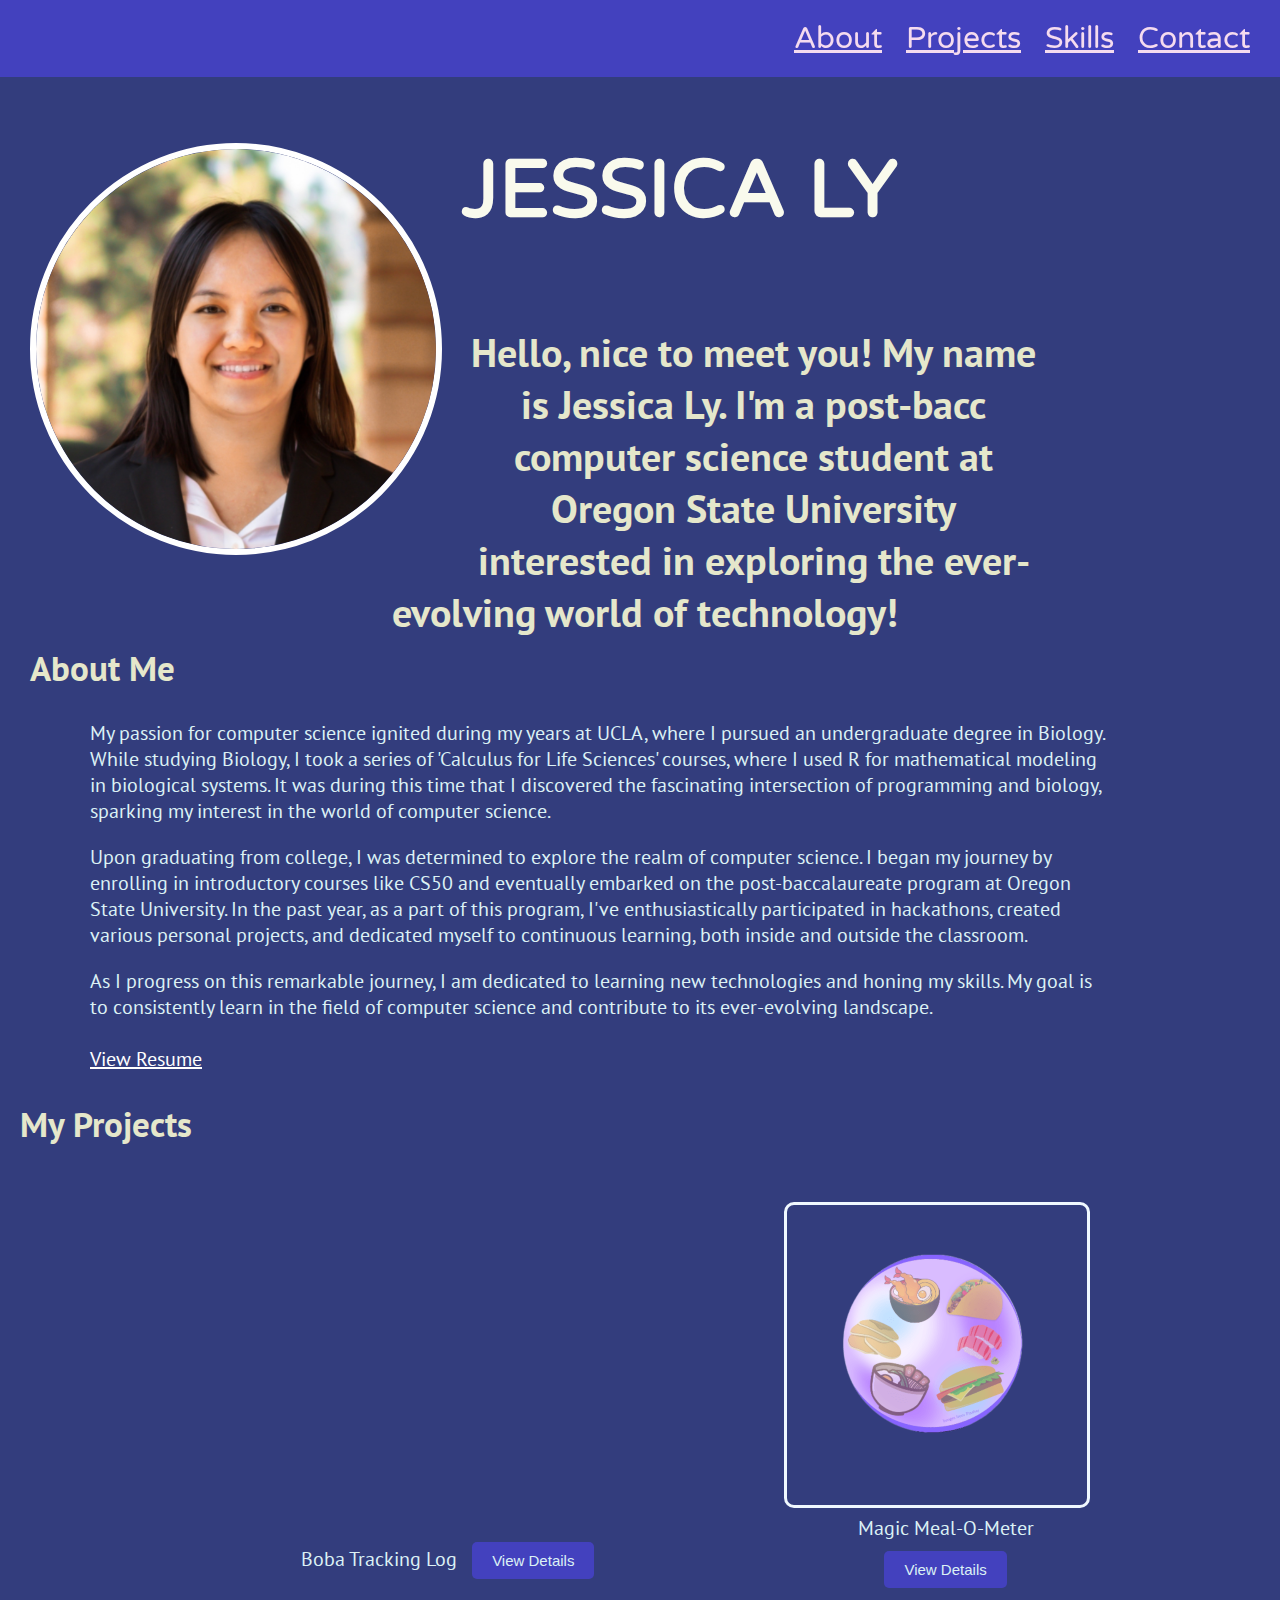
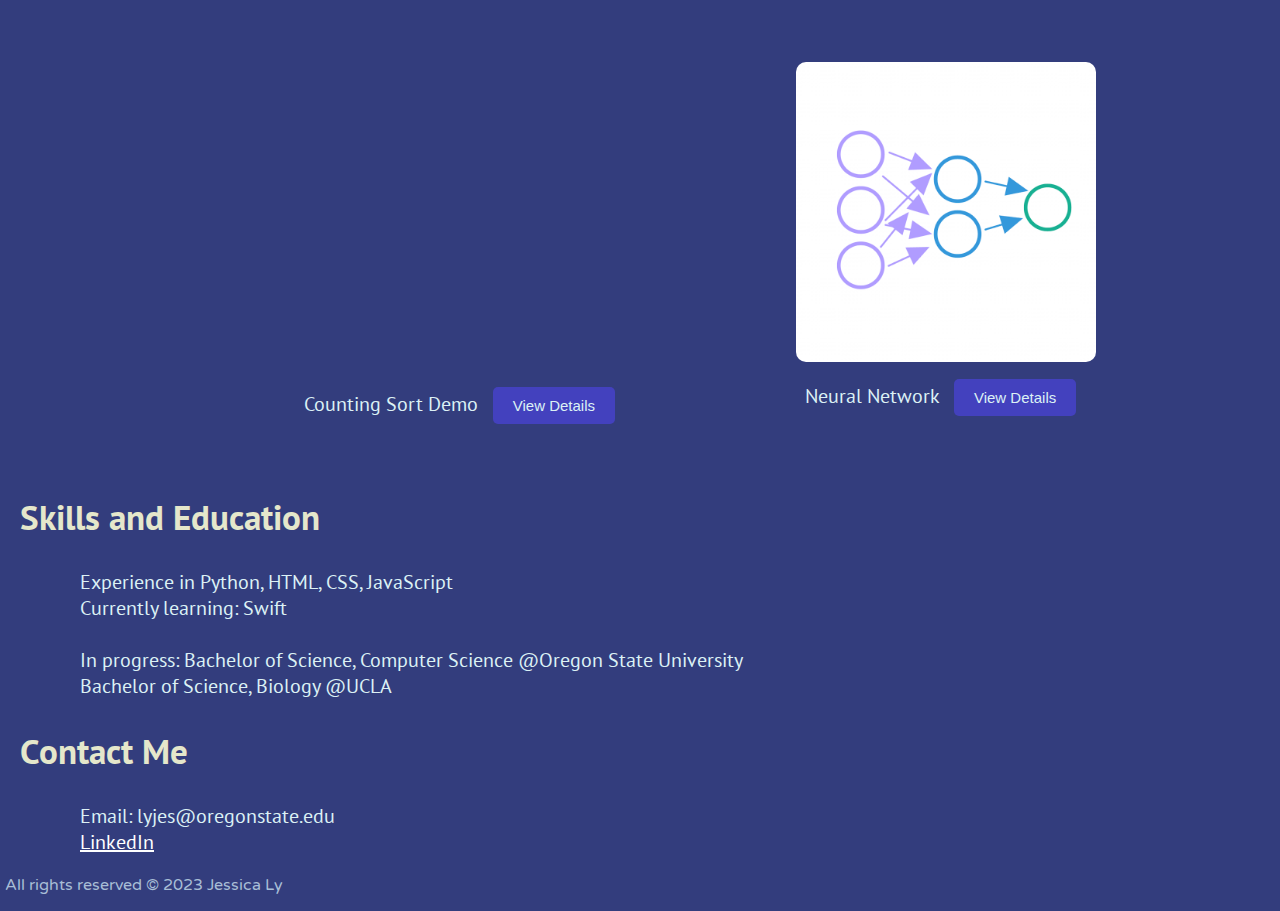
<file: index.html>
<!DOCTYPE html>
<html>
<head>
    <meta charset='utf-8'>
    <meta http-equiv='X-UA-Compatible' content='IE=edge'>
    <title>Jessica Ly</title>
    <meta name='viewport' content='width=device-width, initial-scale=1'>
    <link rel='stylesheet' type='text/css' media='screen' href='main.css'>
    <script src="script.js"></script>
</head>

<body>
    <header>
        <section>
            <nav class="home-navigation">
                    <a href="index.html#about">About</a>
                    <a href="index.html#projects">Projects</a>
                    <a href="index.html#skills">Skills</a>
                    <a href="index.html#contact">Contact</a>
            </nav>
            <h2 id="myname">
                JESSICA LY
                <img src="images/self.png" alt="My Profile Picture" class="profile-image">
                
            </h2>
            <article id ="about">
                
                <h3 id="intro1">Hello, nice to meet you! My name is Jessica Ly. I'm a post-bacc computer science student at Oregon State University interested in exploring the ever-evolving world of technology!</h3>
                <h2 id="aboutme">About Me</h2>
                <p id="intro2">
                        My passion for computer science ignited during my years at UCLA, where I pursued an undergraduate degree in Biology. While studying Biology, I took a series of 'Calculus for Life Sciences' courses, where I used R for mathematical modeling in biological systems. It was during this time that I discovered the fascinating intersection of programming and biology, sparking my interest in the world of computer science. </p>
<p id="intro3">Upon graduating from college, I was determined to explore the realm of computer science. I began my journey by enrolling in introductory courses like CS50 and eventually embarked on the post-baccalaureate program at Oregon State University. In the past year, as a part of this program, I've enthusiastically participated in hackathons, created various personal projects, and dedicated myself to continuous learning, both inside and outside the classroom.
</p>
<p id="intro4">
As I progress on this remarkable journey, I am dedicated to learning new technologies and honing my skills. My goal is to consistently learn in the field of computer science and contribute to its ever-evolving landscape.
<br>
<br>
<a href="https://drive.google.com/file/d/1PItZTnRSXd_O6WPTou5OW6wQDTsW9aDs/view?usp=sharing" download="jessica-ly-resume.pdf" style="color: white;">View Resume</a> </p>
</article>
</section>
</header>
<section>
    <h2 id="myproj">My Projects</h2>
    <article id="projects">
        <figure>
            <iframe
                width="560"
                height="315"
                src="https://www.youtube.com/embed/rAGKpH_5wnY?si=E2kBEY868vrWqDFj" 
                title="YouTube video player"
                frameborder="0"
                allow="accelerometer; autoplay; clipboard-write; encrypted-media; gyroscope; picture-in-picture"
                allowfullscreen
            ></iframe>
            <figcaption>Boba Tracking Log
            <button id="showPopup" class="viewdetails" data-target="popup1">View Details</button>
        </figcaption>
        </figure>
        
        <figure>
            <img src="images/globe-2.png" alt="purple globe with food inside" title="&copy; 2023 Jessica Ly" class="edited-image">
            <figcaption>Magic Meal-O-Meter
            <button id="showPopup2" class="viewdetails" data-target="popup2">View Details</button>
        </figcaption>
        </figure>

        <figure>
            <iframe
                width="560"
                height="315"
                src="https://www.youtube.com/embed/930ZBJ0pbNM?si=fxZxIPHMfVGeFhNF"
                title="YouTube video player"
                frameborder="0"
                allow="accelerometer; autoplay; clipboard-write; encrypted-media; gyroscope; picture-in-picture"
                allowfullscreen
            ></iframe>
            <figcaption>Counting Sort Demo
            <button id="showPopup3" class="viewdetails" data-target="popup3">View Details</button>
        </figcaption>
        </figure>

        <figure>
            <img src="images/nn.png" alt="neural network drawing" title="&copy; 2023 Jessica Ly" class="nnedit">
            <figcaption>Neural Network
                <button id="showPopup4" class="viewdetails" data-target="popup4">View Details</button>
                </figcaption>
        </figure>
    
    </article>

    <div id="popup1" class="popup">
        <div class="popup-content">
            <span class="close" data-target="popup1">&times;</span>
            <ul>
                <li>Technologies: HTML, CSS, JavaScript, MongoDB, Express, React, Node</li>
                <li>Full Stack MERN App</li>
                <li>Frontend and Backend framework to perform CRUD operations</li>
              </ul></div>
    </div>
    
    <div id="popup2" class="popup">
        <div class="popup-content">
            <span class="close" data-target="popup2">&times;</span>
            <p class="visit">
                <a href="https://devpost.com/software/magic-meal-o-meter?ref_content=my-projects-tab&ref_feature=my_projects" style="color: white;">
                    Hackathon Page</a>
                    <ul>
                        <li>Technologies: Python, HTML, CSS, Bootstrap</li>
                        <li>Group Hackathon Project that randomly generates recipes based on your mood</li>
                      </ul>
                </p>
        </div>
    </div>

    <div id="popup3" class="popup">
        <div class="popup-content">
            <span class="close" data-target="popup3">&times;</span>
            <ul>
                <li>Technologies: Python</li>
                <li>Demonstration of counting sort algorithm and performance analysis</li>
              </ul></div>
    </div>


    <div id="popup4" class="popup">
        <div class="popup-content">
            <span class="close" data-target="popup4">&times;</span>
            <ul>
                <li>Technologies: Python, JSON</li>
                <li>Functions that streamline handling of training and testing datasets </li>
                <li>Retrieve data, split datasets, and error handling</li>
              </ul></div>
    </div>
</section>

<section>
    <h2 id="skillsh">Skills and Education</h2>
    <article id="skills">
        <p id="skillsinfo">
            Experience in Python, HTML, CSS, JavaScript <br>
            Currently learning: Swift <br>
            <br>
            In progress: Bachelor of Science, Computer Science @Oregon State University <br>
            Bachelor of Science, Biology @UCLA 
            
            
        </p>
    </article>
    </section>

    <section>
        <h2 id="contacth">Contact Me</h2>
        <article id="contact">
            <p id="contactinfo">
                Email: lyjes@oregonstate.edu <br>
                <a href="https://www.linkedin.com/in/jessica-ly-08/" style="color: white;">LinkedIn</a> </p>
            </p>
                </article>
    
        </section>
</body>




    <main>
        
        
    </main>
    <footer>
        <p>All rights reserved &copy; 2023 Jessica Ly</p>
    </footer>

</html>
</file>
<file: main.css>
/*  ===== MOBILE styles (reside at the top and are inherited by all devices) ===== */
/*  ===== See tablet, desktop, and print @media queries at the bottom. */


@import url('https://fonts.googleapis.com/css2?family=PT+Sans&family=Varela+Round&display=swap');

  /* @import 'node_modules/modern-normalize/modern-normalize.css'; */
        /* npm install modern-normalize
          Resets elements for browser consistency.  
          https://www.npmjs.com/package/modern-normalize
        */         
  
  /* Component-specific stylesheets, if any. 
    @import "component1.css";   
  */

/*   ----- Variables  -----  */
:root {
    --lightblue: rgba(219,227,237,0.5);
    --medblue: rgb(117, 161, 212);
    --grayblue: rgb(168, 189, 214);
    --navyblueclear: rgb(15, 27, 102, 0.85);
    --navyblue: rgb(15, 27, 102);
    --whiteblue: rgb(220, 241, 245);
    --whiteblueclear: rgb(220, 241, 245,0.7);
    --darkbluesky: rgb(102, 139, 192);
    --indigo: rgb(179, 155, 235); 
    --indigoclear: rgb(179, 155, 235,0.5); 
    --lightpurple: rgb(204, 178, 216);
    --pink: rgb(227, 201, 230);  
    --darkpurple: rgb(48, 6, 65); 
    --deeppink: rgb(238, 188, 233);
    --darkpink:rgb(236, 163, 229, 0.75);
    --lightpink: rgb(245, 219, 239);
    --verylightpink: rgb(247, 237, 239);
    --blue: rgb(73, 66, 210);
    --red: rgb(183, 38, 94);
    --lightbeige: rgb(244, 232, 210);
    --cream: rgb(249, 250, 237);
    --creamdark: rgb(229, 231, 203);
    --coolblue: rgb(12, 96, 186);
    --blueclear: rgb(73, 66, 210, 0.77);
    --superlightindigo: rgb(224, 219, 234); 
    --lightindigo: rgb(213, 204, 234); 
    --brightblue: rgb(53, 116, 225);
    

  }
  
  /*  ----- Viewport ----- elements inherited by all remaining elements ----- */
  body {       /* Can alternatively define in html {} or :root {} */
  background-color: var(--navyblueclear);
  font-family: 'PT Sans', sans-serif;
  margin:0;
  max-width: 100%;
  }
  
  /*  ----- Page layout blocks -----  */
  header, footer {
    font-family: 'Varela Round', sans-serif;

    
  }
  header {
    text-align: right;

  }

  #myname {
    text-align: left;
    font-size: 80px;
    color: var(--cream);
    padding-left: 10px;

  }
  #about {
    text-align: left;
    font-size: 18px;
    color: var(--darkpurple);
    padding-left: 10px;
    font-family: 'PT Sans', sans-serif;

  }

  #intro1 {
    font-size:40px;
    color: var(--creamdark);
    text-align: center;
    padding:20px;
    width: 800px;
    height: 270px;
    margin: 0 auto;
  }

  #intro2, #contactinfo, #skillsinfo {
    padding-left: 80px;
    padding-right: 80px;
    font-size: 20px;
    color: var(--whiteblue);
    max-width: 80%;
    text-align: left;

  }
  #aboutme, #myproj, #skillsh, #contacth {
    margin-left:20px;
    font-size:35px;
    color: var(--creamdark);
  }

  #intro3 {
    padding-left: 80px;
    padding-right: 80px;
    font-size: 20px;
    color: var(--whiteblue);
    max-width: 80%;
    text-align: left;
  }
  #intro4 {
    padding-left: 80px;
    padding-right: 80px;
    font-size: 20px;
    color: var(--whiteblue);
    max-width: 80%;
    text-align: left;

  }

  main {

    
  }
  footer{
    margin: 5px;
    color: var(--grayblue);
  }

  article {

  }
      #topic1 {}
      #topic2 {}
  div {}
  aside {}
  
  /* ----- Anchors ----- Text links */
  a {}
  a:link {}
  a:hover {}
  a:active {}
  a:visited {}
  
  /*  ----- Navigation ----- Override text links for navigation only.  */
  nav {

    
  }
  nav a {


  }
  nav a:hover {

  }
  
  .home-navigation {
      top: 0;
      position: sticky;
      background-color: var(--blueclear);
      padding: 20px;

  }

.home-navigation a {
  color: var(--lightpink);
  font-size: 30px;
  margin: 10px;


}
  
.home-navigation a:hover {
  color: var(--whiteblue);
  font-weight: bold;
}

  /*  -----  Typography  ----- */
  p {}
  br {}
  ol, ul, dl {}
  li {}
  dt {}
  dd {}
  
  h1, h2, h3, h4, h5, h6 {

  } 
  h3, h4, h5, h6 {

  } 
  h1 {}
  h2 {
  }
  h3 {}
  h4 {}
  h5 {
  }
  h6 {}
  
  abbr {}
  acronym {}
  address {}
  blockquote {}
    q {}
    cite {}
  em {}
  hr {}
  mark {}
  s {}
  span {}
  strong {}
  sub {}
  sup {}
  time {}
  
  /*  ----- Coding or instructional typography ----- */
  pre {}
  code {}
  kbd {}
  samp {}
  var {}
  del {} 
  ins {}
  
  
  
  colgroup {}
  data {}
  datalist {}
  
  
  /*  ----- Classes for alignment, positioning, widths, grids, embellishments, and animation -----  */
  
  .floatright {}
  .floatleft {}
  .center-middle {}
  
  .ten {}
  .twenty {}
  .thirty {}
  .forty {}
  .fifty {}
  .sixty {}
  .seventy {}
  .eighty {}
  
  .radius {}
  .circle {}
  .boxshadow {}
  .tshadow {} 
  .gradient {}
  .shape {}


  
  @keyframes App-logo {}
  
  /*   ===== TABLET  media query overrides mobile styles ===== */
  @media all and (min-width: 600px) {}
  
  /*   ===== DESKTOP  media query overrides mobile and tablet styles ===== */
  @media all and (min-width: 1080px) {}
  
  /*   ===== PRINT  media query overrides previous styles =====  */
  @media print {}
  
  .profile-image {
    width: 400px; /* Adjust the width as needed */
    height: 400px; /* Set the height to match the width for a perfect circle */
    margin-right: 20px; /* Add some margin to create space between the image and text */
    float: left; /* Float the image to the left so text flows around it */
    border-radius: 50%; /* Create a circular border */
    border: 6px solid white; /* Add a border and set its color */
    margin-left: 20px;
}


#projects {
  display: flex;
  flex-wrap: wrap;
  margin:0;
  padding:0;
  gap: 10 px;
  align-items: center;
  justify-content: center;
}


#projects figcaption {
display: block;
padding: 1% 1% 1% 1%;
text-align: center;
color: var(--whiteblue);
font-size:20px;

}
#projects img {
  width: 300px;
  height: 300px;
  color:var(--darkpurple);
}


#projects figure {
  margin: 1%;
  padding: 1%;
  color: var(--darkpurple);

}

/* Style the button with the "my-button" class */
.viewdetails {
  background-color: var(--blueclear );
  color: var(--whiteblue);
  border: none;
  padding: 10px 20px;
  font-size: 15px;
  border-radius: 5px;
  cursor: pointer;
  margin: 10px;
}

/* Style the button on hover */
.viewdetails:hover {
  background-color: var(--navyblue);
  color: var(--whiteblue);
}

.popup{
  display: none;
  position: fixed;
  top: 0;
  left: 0;
  width: 100%;
  height: 100%;
  background-color: rgba(0, 0, 0, 0.7);
  z-index: 1;
  overflow: auto;
}


.popup-content {
  background-color: var(--navyblue);
  margin: 20% auto;
  padding: 20px;
  width: 80%;
  max-width: 600px;
  position: relative;
  color: white;
  border-radius: 25px;
  font-size:20px;

  
}

/* Style for the close button */
.close {
  position: absolute;
  top: 0;
  right: 0;
  padding: 10px;
  cursor: pointer;
}


.edited-image {
  /* Adjust image size */
  width: 200px; /* Change the width to your desired size */
  height: auto; /* Maintain the aspect ratio */
  border: 3px solid #FF5733;
  border-color:aliceblue;
  border-radius: 10px;
}

.visit {
  color: white; /* Replace with your desired color code or color name */
}

.nnedit {
  /* Adjust image size */

  border-color:aliceblue;
  border-radius: 10px;
}
</file>
